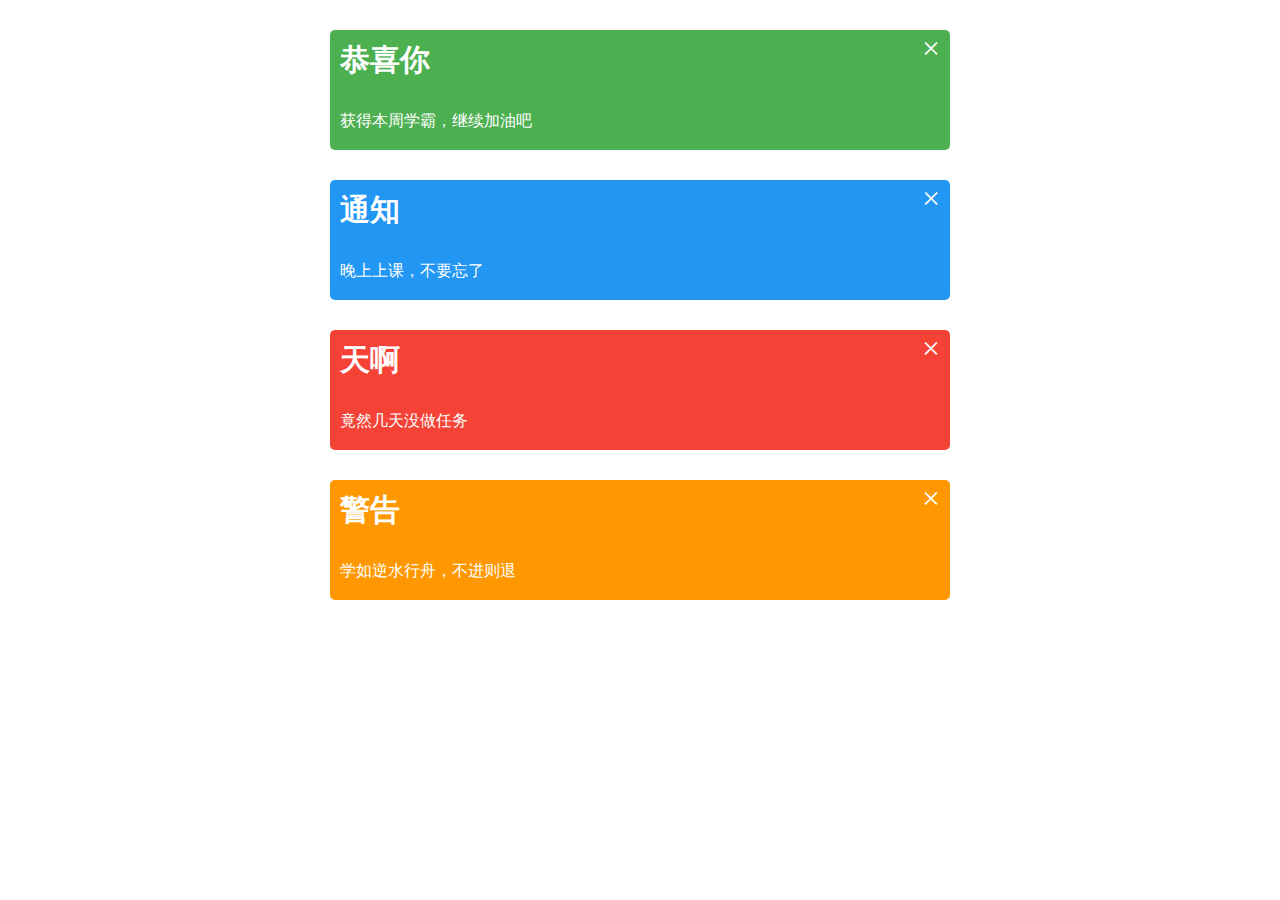
<file: sample/float1.html>
<!DOCTYPE html>
<html lang="en">
<head>
    <meta charset="UTF-8">
    <title>float1</title>
    <style>
        div{
            width: 600px;
            height: 100px;
            margin: 30px auto;
            padding: 10px;
            background-color: #009688;
            color: white;
            border-radius: 5px;
        }
        h3{
            margin: 0px 0px 14px 0px;
            float: left;
            width: 500px;
            font-size: 30px;
        }
        p{
            float: left ;
        }
        span{
            margin: 0px;
            float: right;
            font-size: 32px;
            position: relative;
            bottom: 10px;
        }
        .notion1{
            background-color: #4caf50;
        }
        .notion2{
            background-color: #2196f3;
        }
        .notion3{
            background-color: #f44336;
        }
        .notion4{
            background-color: #ff9800;
        }
    </style>
<body>
<div class="notion1">
    <h3>恭喜你</h3>
    <span>×</span>
    <p>获得本周学霸，继续加油吧</p>
</div>
<div class="notion2">
    <h3>通知</h3>
    <span>×</span>
    <p>晚上上课，不要忘了</p>
</div>
<div class="notion3">
    <h3>天啊</h3>
    <span>×</span>
    <p>竟然几天没做任务</p>
</div>
<div class="notion4">
    <h3>警告</h3>
    <span>×</span>
    <p>学如逆水行舟，不进则退</p>
</div>
</body>
</html>
</file>
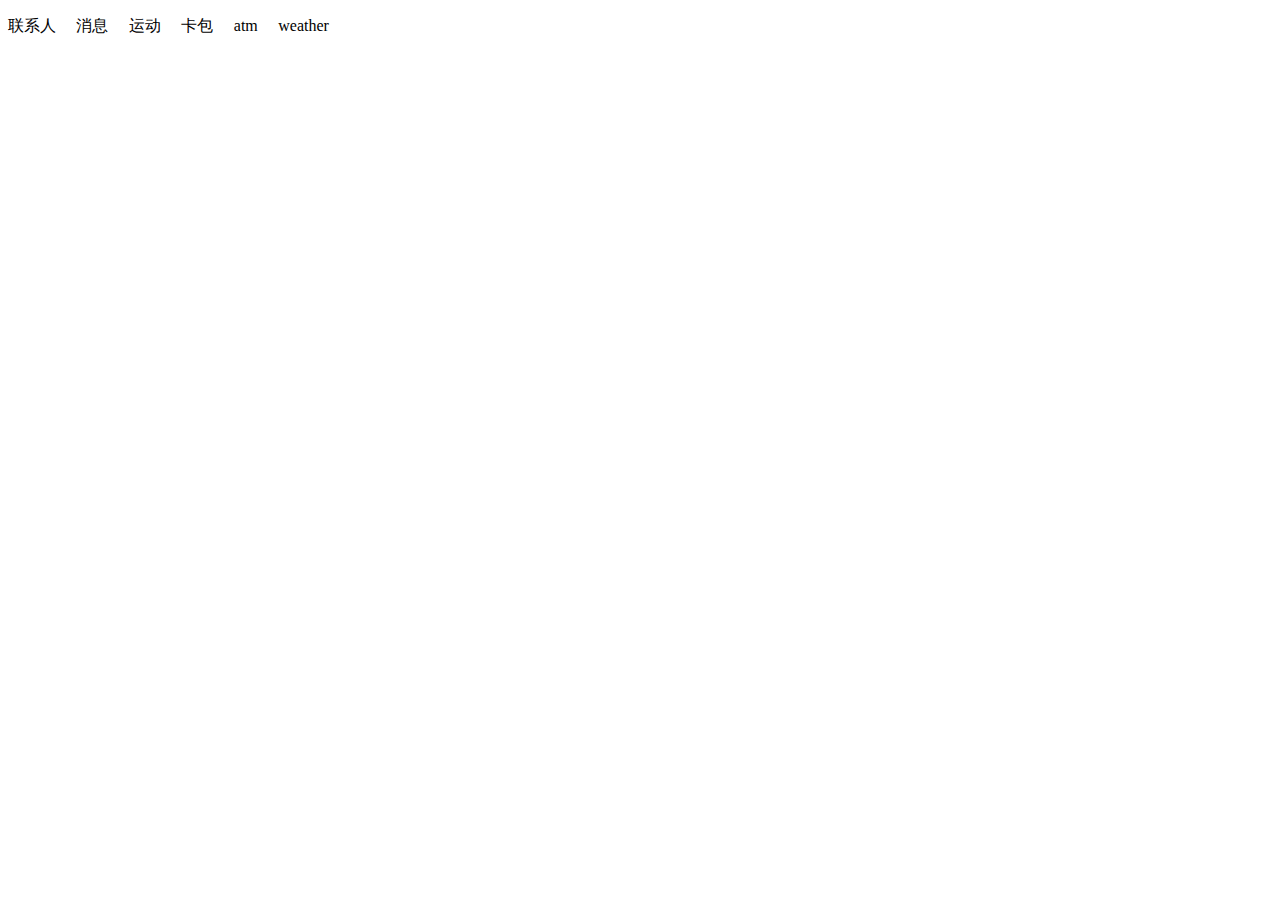
<file: sample/icon.html>
<!DOCTYPE html>
<html lang="en">
<head>
    <meta charset="UTF-8">
    <title>icon</title>
    <style>
        @font-face {
            font-family: 'iconfont';  /* project id 604191 */
            src: url('http://at.alicdn.com/t/font_604191_k0j0z9gceah5mi.eot');
            src: url('http://at.alicdn.com/t/font_604191_k0j0z9gceah5mi.eot?#iefix') format('embedded-opentype'),
            url('http://at.alicdn.com/t/font_604191_k0j0z9gceah5mi.woff') format('woff'),
            url('http://at.alicdn.com/t/font_604191_k0j0z9gceah5mi.ttf') format('truetype'),
            url('http://at.alicdn.com/t/font_604191_k0j0z9gceah5mi.svg#iconfont') format('svg');
        }
        .iconfont{
            font-family:"iconfont" ;
            font-size:16px;font-style:normal;
   }
    </style>
</head>
<body>
<div>
    <p class="iconfont">联系人
        &#xe632;
        消息
        &#xe630;
        运动
        &#xe62a;
        卡包
        &#xe627;
        atm
        &#xe6ba;
        weather
        &#xe8cb;

    </p>
</div>
</body>
</html>
</file>
